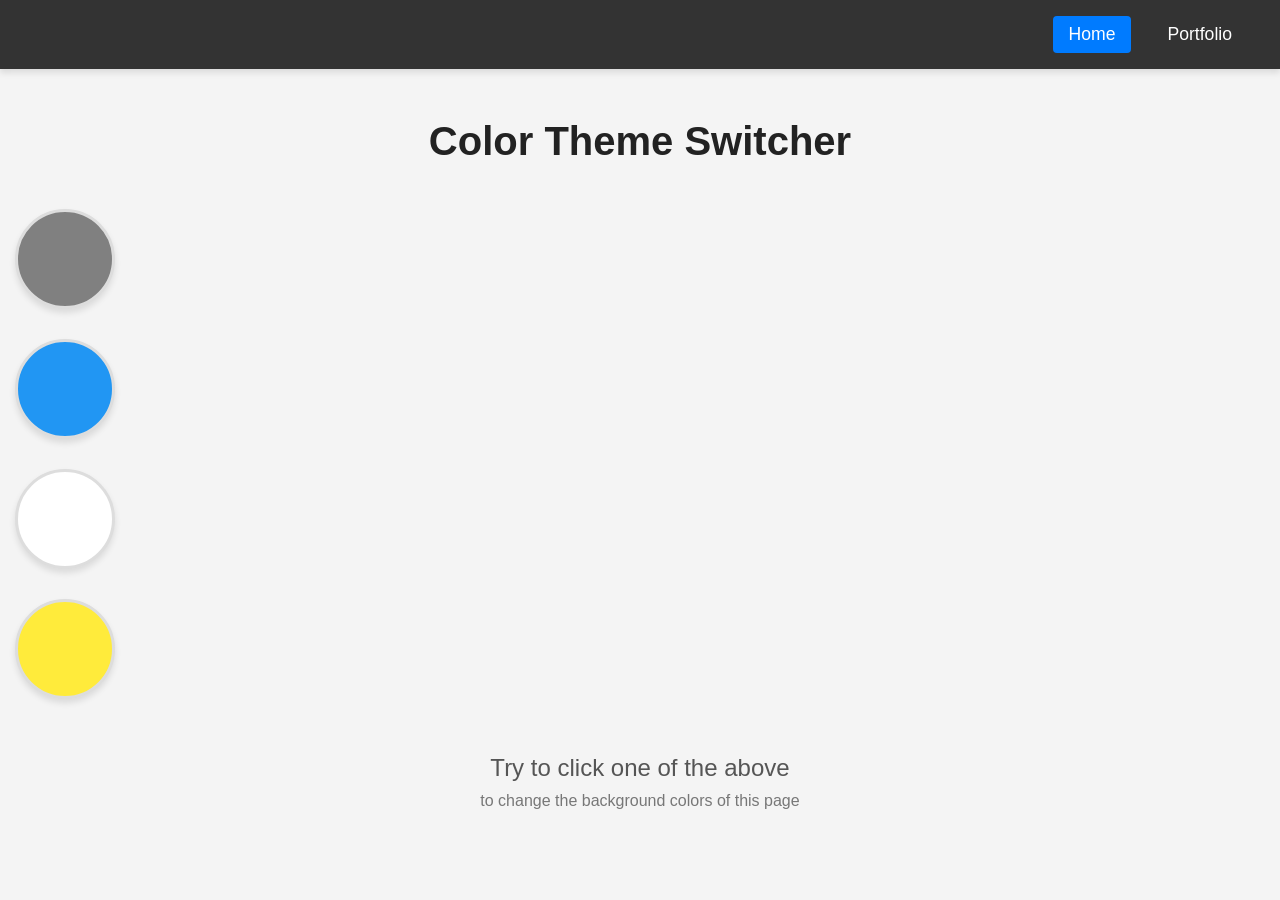
<file: Js/05_js_projects/projects_01/index.html>
<!DOCTYPE html>
<html lang="en">
<head>
    <meta charset="UTF-8">
    <meta name="viewport" content="width=device-width, initial-scale=1.0">
    <title>Background Color Changer</title>
    <link rel="stylesheet" href="styles.css">
</head>
<body>
    <nav>
        <a href="/" aria-current="page">Home</a>
        <a href="https://samratsamanta.me/" target="_blank">Portfolio</a>
    </nav>
    <h1>Color Theme Switcher</h1>
    <span class="button" id="grey"></span>
    <span class="button" id="blue"></span>
    <span class="button" id="white"></span>
    <span class="button" id="yellow"></span>
    <h2>Try to click one of the above
        <span>to change the background colors of this page</span>
    </h2>
</body>
<script src="script.js"></script>
</html>
</file>
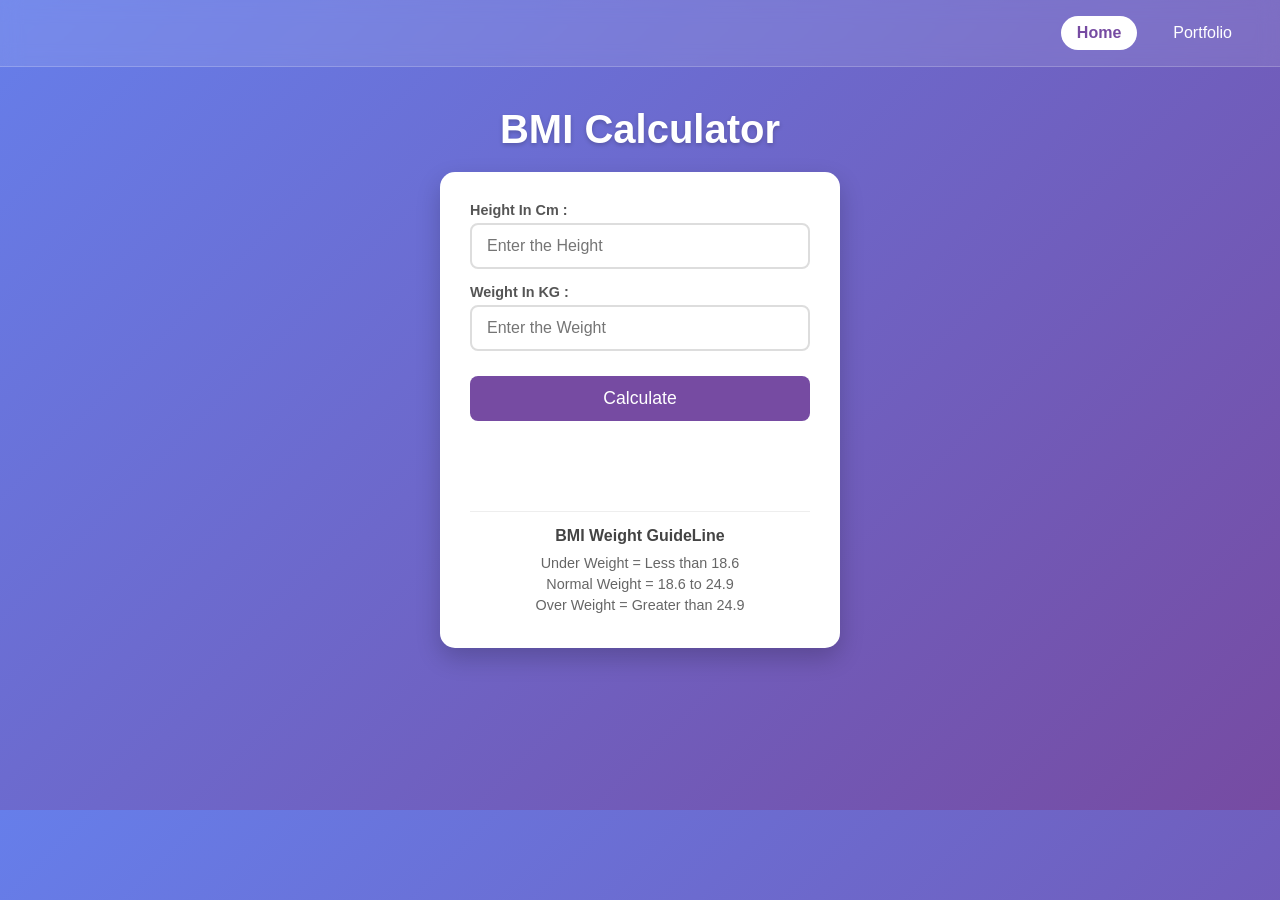
<file: Js/05_js_projects/projects_02/index.html>
<!DOCTYPE html>
<html lang="en">
<head>
    <meta charset="UTF-8">
    <meta name="viewport" content="width=device-width, initial-scale=1.0">
    <title>BMI Calculator</title>
    <link rel="stylesheet" href="style.css">
</head>
<body>
    <nav>
        <a href="/" aria-current="page">Home</a>
        <a href="https://samratsamanta.me/" target="_blank">Portfolio</a>
    </nav>
    <h1>BMI Calculator</h1>
    <form>
        <p><label for="Height in cm : "></label><input type="text" id="height" placeholder="Enter the Height"></p>
        <p><label for="weight in KG : "></label><input type="text" id="weight" placeholder="Enter the Weight"></p>
        <button>Calculate</button>
        <div id="result"></div>
        <div id="weigth-guideline">
            <h3>BMI Weight GuideLine</h3>
            <p>Under Weight = Less than 18.6</p>
            <p>Normal Weight = 18.6 to 24.9</p>
            <p>Over Weight = Greater than 24.9</p>
        </div>
    </form>
</body>
<script src="script.js"></script>
</html>
</file>
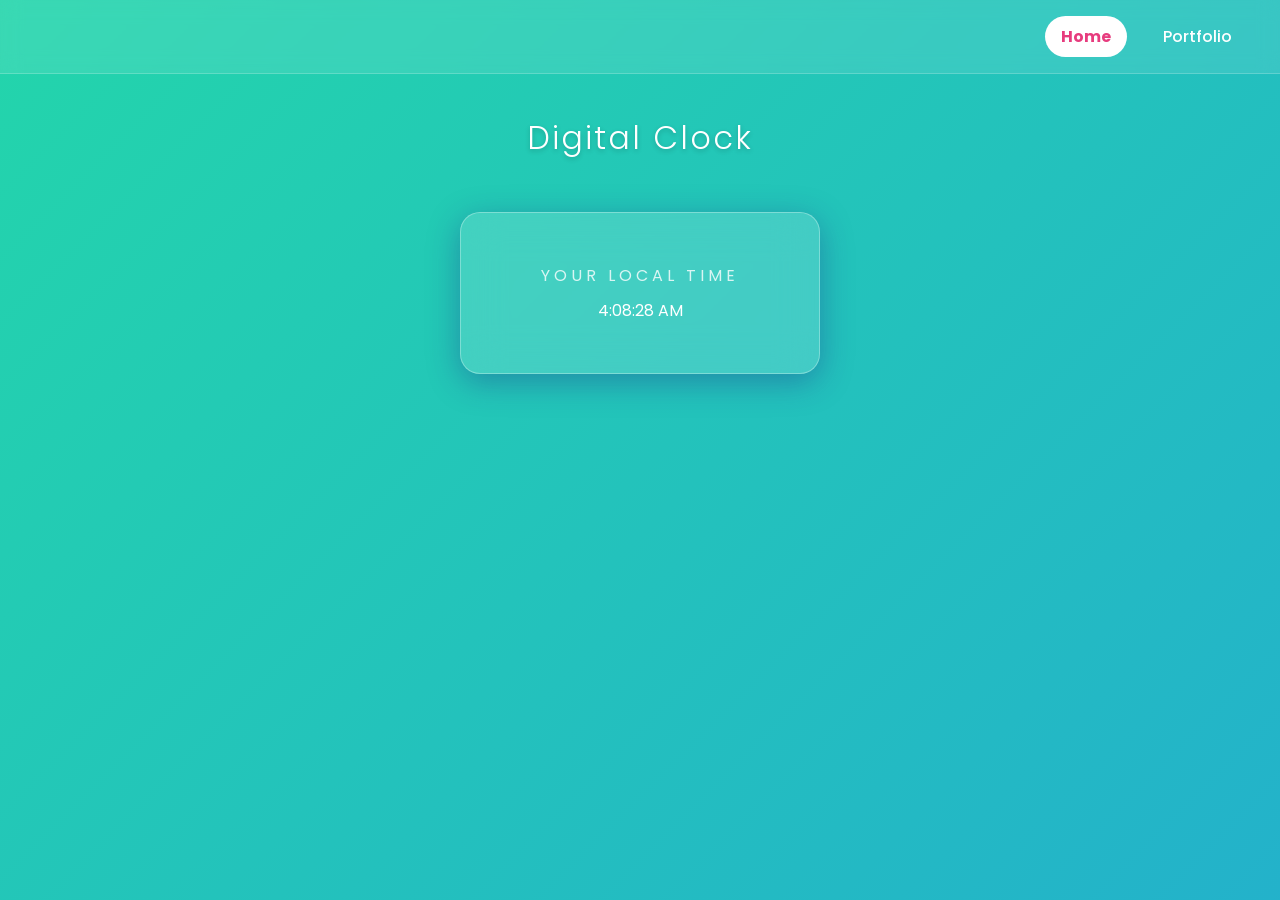
<file: Js/05_js_projects/projects_03/index.html>
<!DOCTYPE html>
<html lang="en">
<head>
    <meta charset="UTF-8">
    <meta name="viewport" content="width=device-width, initial-scale=1.0">
    <title>Digital Clock</title>
    <link rel="stylesheet" href="style.css">
</head>
<body>
    <nav>
        <a href="/" aria-current="page">Home</a>
        <a href="https://samratsamanta.me/" target="_blank">Portfolio</a>
    </nav>
    <h1>Digital Clock</h1>
    <div class="center">
        <div id="banner"><span>Your local Time</span></div>
        <div id="clock"></div>
    </div>
</body>
<script src="script.js"></script>
</html>
</file>
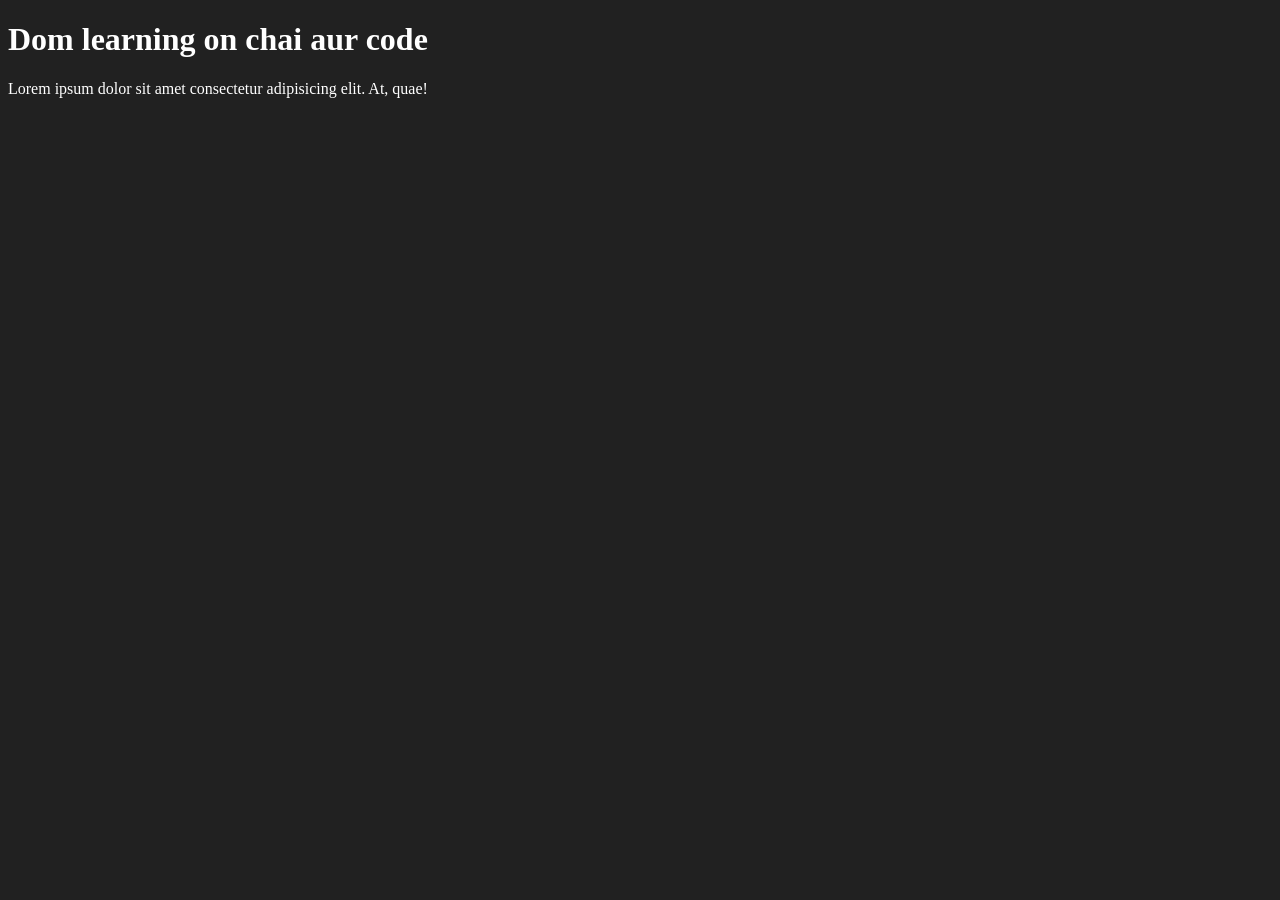
<file: Js/03_js_DOM/one.html>
<!DOCTYPE html>
<html lang="en">
<head>
    <meta charset="UTF-8">
    <meta name="viewport" content="width=device-width, initial-scale=1.0">
    <title>DOM</title>
    <style>
        .bg-learning{
            background-color: #212121;
            color: white;
        }
    </style>
</head>
<body class="bg-learning">
    <div>
        <h1 id= "title" class="heading">Dom learning on chai aur code</h1>
        <p>Lorem ipsum dolor sit amet consectetur adipisicing elit. At, quae!</p>
    </div>
</body>
</html>
</file>
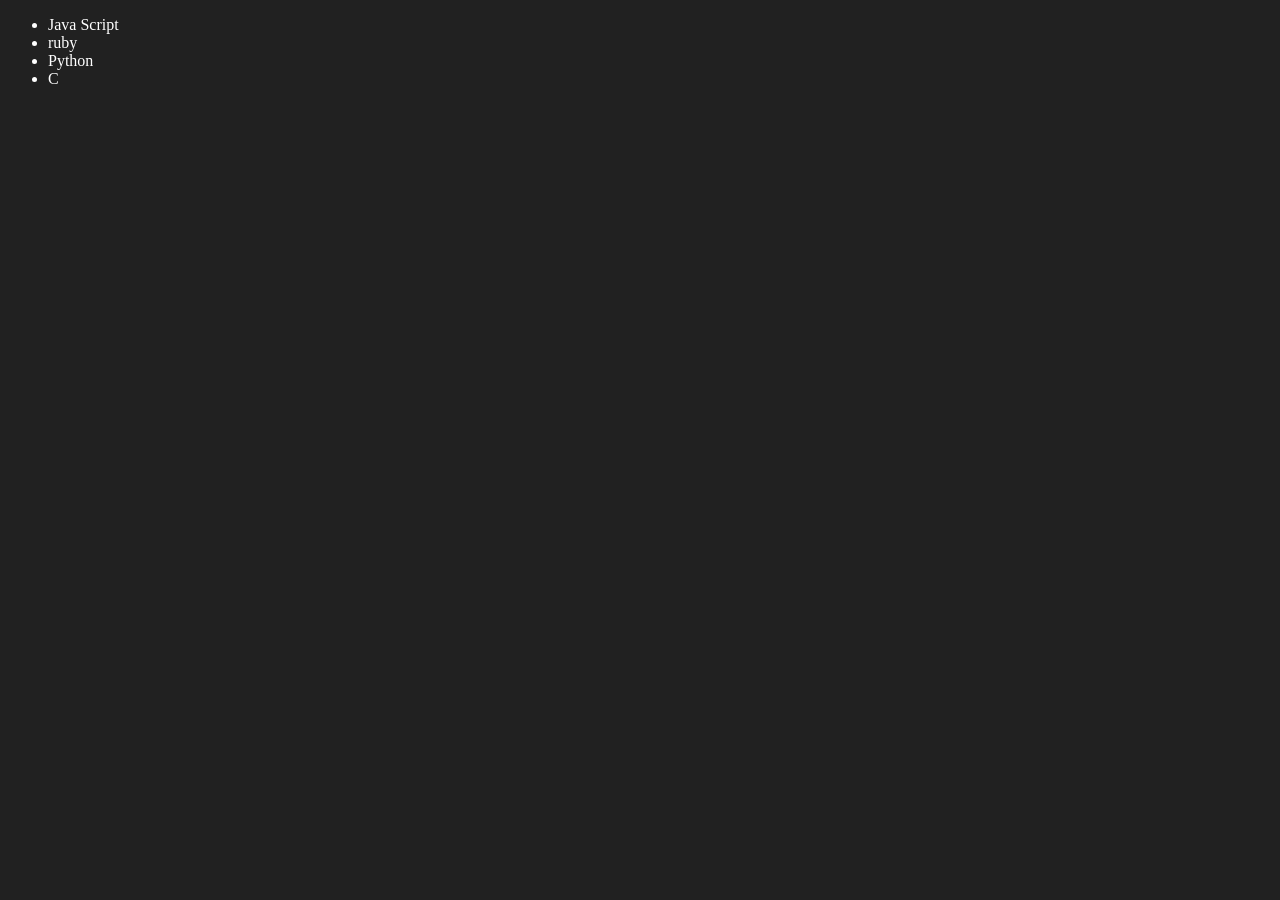
<file: Js/03_js_DOM/two.html>
<!DOCTYPE html>
<html lang="en">
<head>
    <meta charset="UTF-8">
    <meta name="viewport" content="width=device-width, initial-scale=1.0">
    <title>Document</title>
</head>
<body style="background-color: #212121; color: #fff;">
    <ul class="language">
        <li>Java Script</li>
    </ul>
</body>
<script>
    function addLanguage(langName){
        const li = document.createElement('li')
        li.innerHTML = `${langName}`
        document.querySelector('.language').appendChild(li)
    }
    addLanguage("java")
    addLanguage("Python")
    addLanguage("C")

    // by calling inner html we need to traverse full tree


    // the optimal solution is 
    function optaddLanguage(langName){
        const li = document.createElement('li')
        li.appendChild(document.createTextNode(langName))
        document.querySelector('.language').appendChild(li)
    }
    optaddLanguage('C++')

    // edit 

    const secondLanguage = document.querySelector("li:nth-child(2)")
    secondLanguage.innerHTML = "ruby"
    // remove

    const lastLang = document.querySelector("li:last-child")
    lastLang.remove()
</script>
</html>
</file>
<file: Js/05_js_projects/projects_01/styles.css>
/* 1. Global Reset & Typography */
* {
    margin: 0;
    padding: 0;
    box-sizing: border-box;
    font-family: 'Segoe UI', Tahoma, Geneva, Verdana, sans-serif;
}

body {
    /* Default background, this will change via JS later */
    background-color: #f4f4f4; 
    color: #333;
    text-align: center;
    min-height: 100vh;
    display: flex;
    flex-direction: column;
    transition: background-color 0.5s ease; /* Smooth color transition */
}

/* 2. Navigation Bar Styling */
nav {
    background-color: #333;
    padding: 1rem 2rem;
    display: flex;
    justify-content: flex-end; /* Pushes links to the right */
    align-items: center;
    box-shadow: 0 4px 6px rgba(0,0,0,0.1);
}

nav a {
    color: #fff;
    text-decoration: none;
    margin-left: 20px;
    font-weight: 500;
    font-size: 1.1rem;
    padding: 8px 16px;
    border-radius: 4px;
    transition: background-color 0.3s ease;
}

nav a:hover {
    background-color: #555;
}

/* Style for the active link */
nav a[aria-current="page"] {
    background-color: #007bff;
    color: white;
}

/* 3. Main Content Styling */
h1 {
    margin-top: 50px;
    font-size: 2.5rem;
    margin-bottom: 30px;
    color: #222;
}

/* 4. Color Buttons Container */
.canvas {
    /* Optional wrapper if you were to group buttons, 
       but currently they are direct children of body in your HTML.
       We will style the buttons directly below. */
}

/* 5. The Button Styling (The Spans) */
.button {
    display: inline-block;
    width: 100px;
    height: 100px;
    border-radius: 50%; /* Makes them circles */
    margin: 15px;
    cursor: pointer;
    border: 3px solid #ddd;
    box-shadow: 0 4px 6px rgba(0,0,0,0.1);
    transition: transform 0.2s ease, border-color 0.3s ease;
}

.button:hover {
    transform: scale(1.1); /* Slight zoom on hover */
    border-color: #333;
}

/* Specific Colors matching IDs */
#grey {
    background-color: #808080;
}

#blue {
    background-color: #2196f3;
}

#white {
    background-color: #ffffff;
}

#yellow {
    background-color: #ffeb3b;
}

/* 6. Subheading Styling */
h2 {
    margin-top: 40px;
    font-weight: 400;
    color: #555;
    padding: 0 20px;
}

h2 span {
    display: block; /* Puts the span text on a new line */
    margin-top: 10px;
    font-size: 1rem;
    color: #777;
}

/* 7. Responsive Design (Mobile) */
@media (max-width: 600px) {
    nav {
        justify-content: center; /* Center nav links on mobile */
    }

    h1 {
        font-size: 2rem;
        margin-top: 30px;
    }

    .button {
        width: 70px; /* Smaller buttons on mobile */
        height: 70px;
        margin: 10px;
    }

    h2 {
        font-size: 1.2rem;
    }
}
</file>
<file: Js/05_js_projects/projects_02/style.css>
/* 1. Global Reset & Typography */
* {
    margin: 0;
    padding: 0;
    box-sizing: border-box;
    font-family: 'Poppins', 'Segoe UI', sans-serif; /* Modern, clean font */
}

body {
    background: linear-gradient(135deg, #667eea 0%, #764ba2 100%); /* Beautiful purple-blue gradient */
    color: #333;
    min-height: 90vh;
    display: flex;
    flex-direction: column;
}

/* 2. Navigation Bar */
nav {
    background-color: rgba(255, 255, 255, 0.1); /* Glassy effect */
    backdrop-filter: blur(10px);
    padding: 1rem 2rem;
    display: flex;
    justify-content: flex-end;
    align-items: center;
    border-bottom: 1px solid rgba(255, 255, 255, 0.2);
}

nav a {
    color: #fff;
    text-decoration: none;
    margin-left: 20px;
    font-weight: 500;
    font-size: 1rem;
    padding: 8px 16px;
    border-radius: 20px;
    transition: all 0.3s ease;
}

nav a:hover {
    background-color: rgba(255, 255, 255, 0.2);
    transform: translateY(-2px);
}

nav a[aria-current="page"] {
    background-color: #fff;
    color: #764ba2;
    font-weight: 600;
}

/* 3. Main Heading */
h1 {
    text-align: center;
    color: #fff;
    margin-top: 40px;
    margin-bottom: 20px;
    font-size: 2.5rem;
    text-shadow: 0 2px 4px rgba(0,0,0,0.2);
}

/* 4. The Calculator Card (Form) */
form {
    background-color: #fff;
    width: 90%;
    max-width: 400px; /* limits width on large screens */
    margin: 0 auto 50px auto; /* Centers the card */
    padding: 30px;
    border-radius: 15px;
    box-shadow: 0 10px 25px rgba(0,0,0,0.2); /* Soft shadow for depth */
    display: flex;
    flex-direction: column;
    gap: 15px;
}

/* 5. Input Fields Styling */
/* Note: In your HTML, the labels were empty. 
   I have added this '::before' trick to show text based on your HTML structure 
   or you can just rely on placeholders. */
p {
    display: flex;
    flex-direction: column;
    align-items: flex-start;
}

label {
    font-size: 0.9rem;
    font-weight: 600;
    margin-bottom: 5px;
    color: #555;
    text-transform: capitalize;
}

/* Fix for empty labels in your HTML: 
   This takes the text from the 'for' attribute and displays it if the label is empty. */
label:empty::before {
    content: attr(for);
}

input[type="text"] {
    width: 100%;
    padding: 12px 15px;
    border: 2px solid #ddd;
    border-radius: 8px;
    font-size: 1rem;
    transition: border-color 0.3s ease;
    outline: none;
}

input[type="text"]:focus {
    border-color: #764ba2; /* Highlight color on click */
}

/* 6. Button Styling */
button {
    margin-top: 10px;
    padding: 12px;
    background-color: #764ba2;
    color: white;
    border: none;
    border-radius: 8px;
    font-size: 1.1rem;
    cursor: pointer;
    transition: background-color 0.3s ease, transform 0.2s;
}

button:hover {
    background-color: #5b3780;
    transform: scale(1.02);
}

/* 7. Result & Guidelines Area */
#result {
    margin-top: 10px;
    font-size: 1.2rem;
    font-weight: bold;
    text-align: center;
    min-height: 30px; /* Prevents jumping layout */
    color: #333;
}

#weigth-guideline {
    margin-top: 20px;
    padding-top: 15px;
    border-top: 1px solid #eee;
}

#weigth-guideline h3 {
    font-size: 1rem;
    margin-bottom: 10px;
    color: #444;
    text-align: center;
}

#weigth-guideline p {
    font-size: 0.9rem;
    color: #666;
    margin-bottom: 5px;
    flex-direction: row; /* Align text normally */
    justify-content: center;
}

/* 8. Mobile Responsiveness */
@media (max-width: 480px) {
    nav {
        justify-content: center;
    }
    
    h1 {
        font-size: 2rem;
    }

    form {
        padding: 20px;
        width: 95%;
    }
}
</file>
<file: Js/05_js_projects/projects_03/style.css>
/* 1. Import a cool Digital Font */
@import url('https://fonts.googleapis.com/css2?family=Orbitron:wght@400;700&family=Poppins:wght@300;500&display=swap');

/* 2. Global Reset */
* {
    margin: 0;
    padding: 0;
    box-sizing: border-box;
}

body {
    /* Animated Gradient Background */
    background: linear-gradient(-45deg, #ee7752, #e73c7e, #23a6d5, #23d5ab);
    background-size: 400% 400%;
    animation: gradientBG 15s ease infinite; /* Smooth moving background */
    
    font-family: 'Poppins', sans-serif;
    min-height: 100vh;
    display: flex;
    flex-direction: column;
    color: white;
}

/* Background Animation Keyframes */
@keyframes gradientBG {
    0% { background-position: 0% 50%; }
    50% { background-position: 100% 50%; }
    100% { background-position: 0% 50%; }
}

/* 3. Navigation Bar (Floating Glass) */
nav {
    background: rgba(255, 255, 255, 0.1);
    backdrop-filter: blur(10px); /* The "Frosted Glass" effect */
    border-bottom: 1px solid rgba(255, 255, 255, 0.2);
    padding: 1rem 2rem;
    display: flex;
    justify-content: flex-end;
    align-items: center;
}

nav a {
    color: white;
    text-decoration: none;
    margin-left: 20px;
    font-weight: 500;
    padding: 8px 16px;
    border-radius: 30px;
    transition: background 0.3s;
}

nav a:hover {
    background: rgba(255, 255, 255, 0.2);
}

nav a[aria-current="page"] {
    background: white;
    color: #e73c7e; /* Matches the background theme */
    font-weight: bold;
}

/* 4. Main Heading */
h1 {
    text-align: center;
    margin-top: 40px;
    font-weight: 300;
    letter-spacing: 2px;
    text-shadow: 0 2px 5px rgba(0,0,0,0.2);
}

/* 5. Center Container (The Glass Card) */
.center {
    display: flex;
    flex-direction: column;
    align-items: center;
    justify-content: center;
    
    /* Card Styling */
    margin: 50px auto;
    padding: 50px 80px;
    background: rgba(255, 255, 255, 0.15); /* Semi-transparent white */
    backdrop-filter: blur(20px);           /* Strong blur behind the card */
    border-radius: 20px;
    border: 1px solid rgba(255, 255, 255, 0.3); /* Thin bright border */
    box-shadow: 0 8px 32px 0 rgba(31, 38, 135, 0.37); /* Deep shadow for depth */
}

/* 6. The Label (#banner) */
#banner span {
    font-size: 1rem;
    text-transform: uppercase;
    letter-spacing: 4px;
    color: rgba(255, 255, 255, 0.8);
    display: block;
    margin-bottom: 10px;
}

/* 7. The Clock Numbers (#Clock) */
#Clock {
    font-family: 'Orbitron', sans-serif; /* The Sci-Fi Font */
    font-size: 5rem;
    font-weight: 700;
    color: white;
    text-shadow: 0 0 20px rgba(255, 255, 255, 0.6); /* Glowing text */
    min-width: 350px;
    text-align: center;
}

/* 8. Mobile Responsiveness */
@media (max-width: 600px) {
    .center {
        width: 90%;
        padding: 40px 20px;
    }

    #Clock {
        font-size: 2.8rem; /* Smaller font for mobile */
        min-width: unset;
    }
    
    nav {
        justify-content: center;
    }
}
</file>
